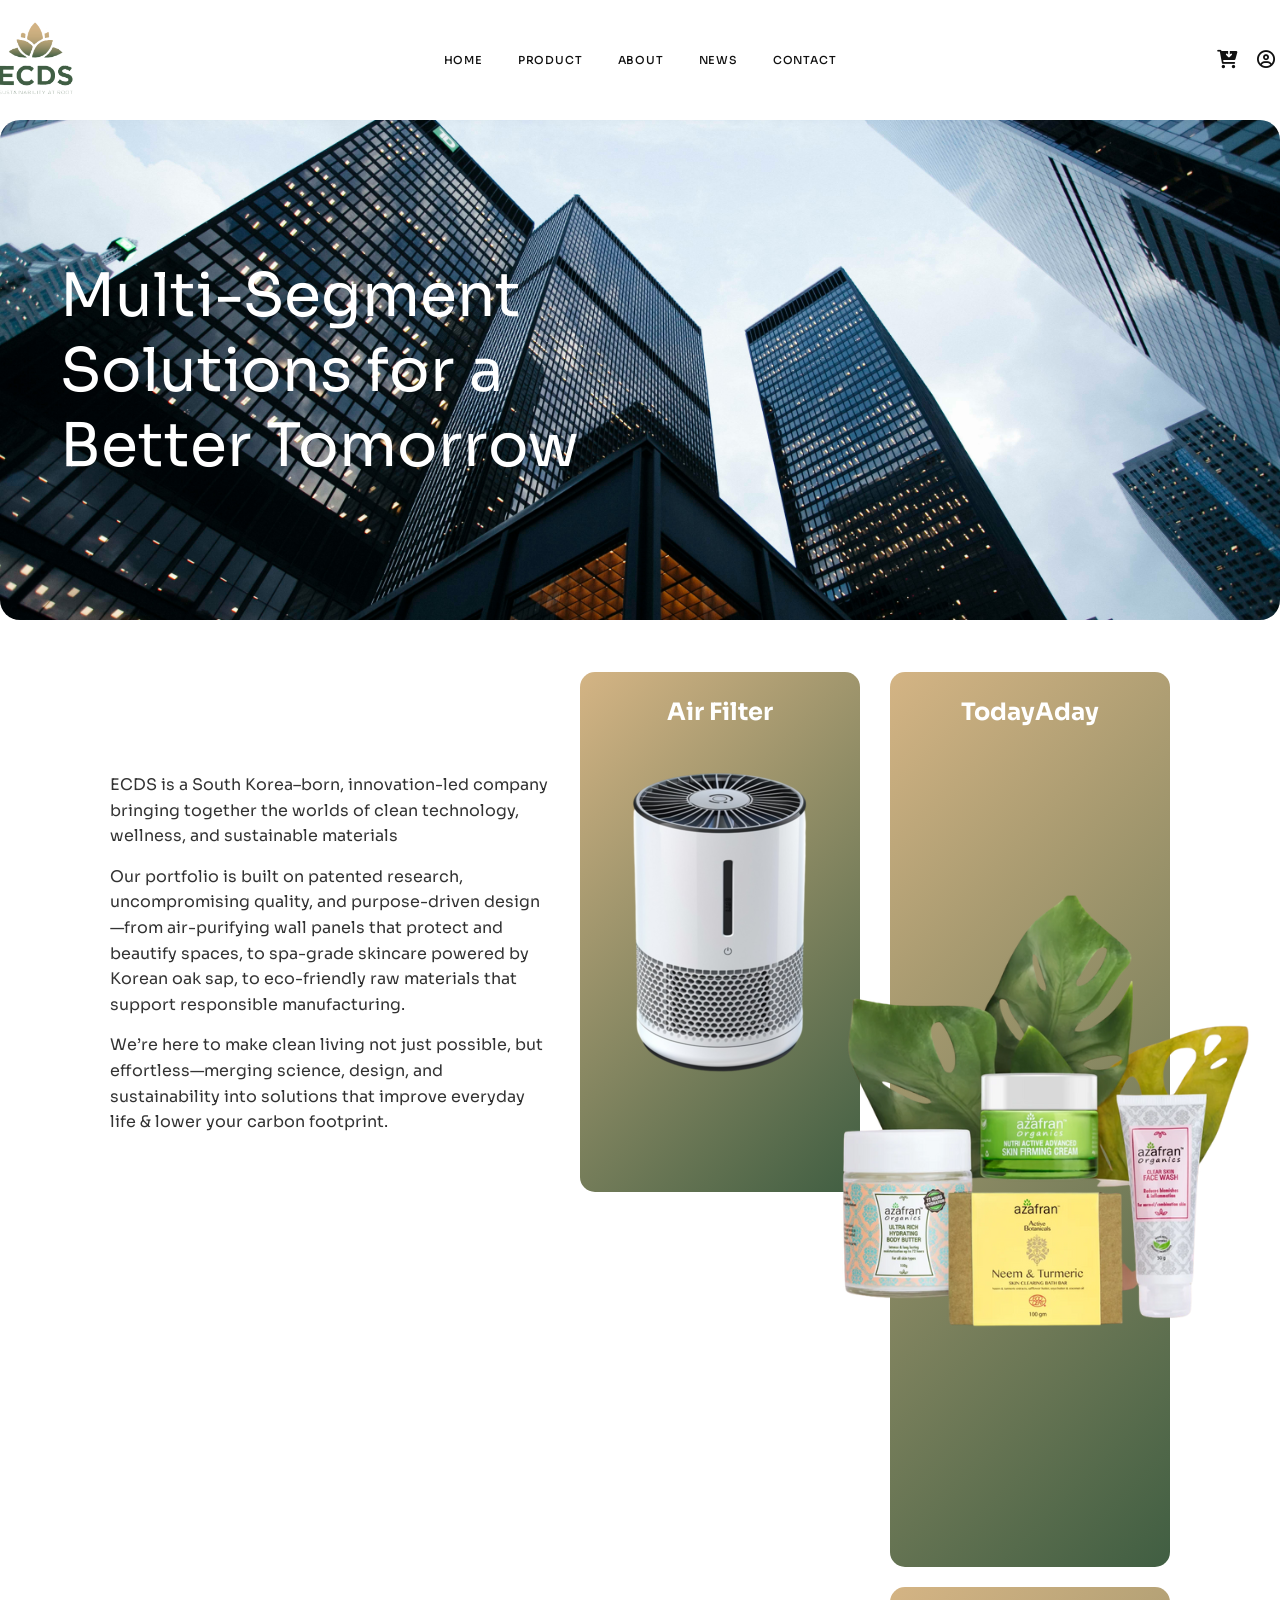
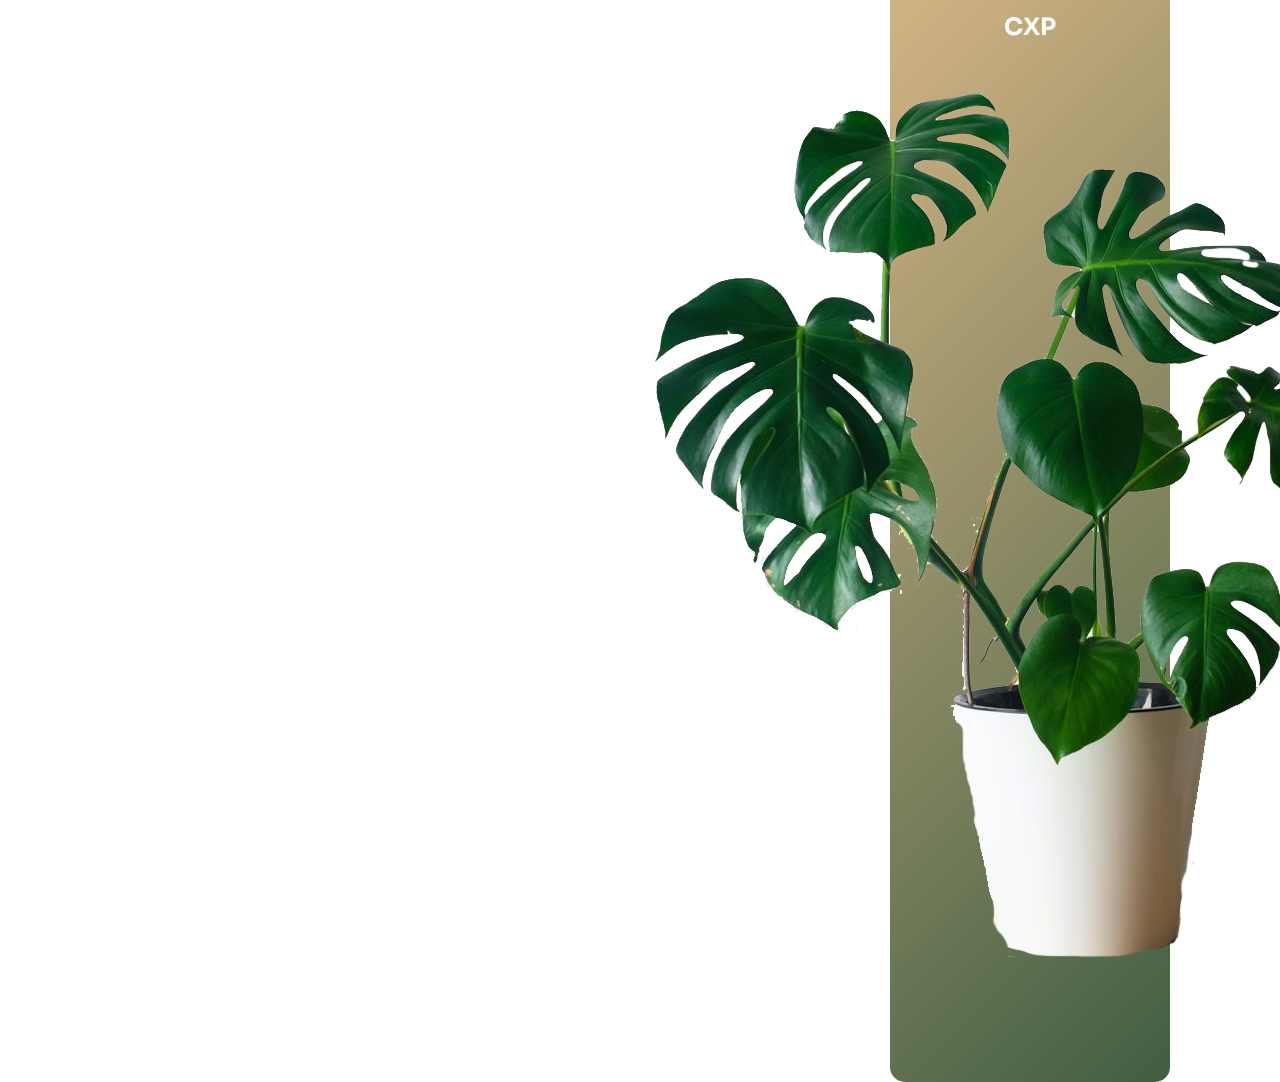
<file: about.html>
<!DOCTYPE html>
<html lang="en">
<head>
    <meta charset="UTF-8">
    <meta name="viewport" content="width=device-width, initial-scale=1.0">
    <title>About Us</title>
    <link rel="stylesheet" href="style.css">
    
    <link href="https://cdnjs.cloudflare.com/ajax/libs/font-awesome/6.0.0/css/all.min.css" rel="stylesheet">
    
    <link rel="preconnect" href="https://fonts.googleapis.com">
    <link rel="preconnect" href="https://fonts.gstatic.com" crossorigin>
    <link href="https://fonts.googleapis.com/css2?family=Sora:wght@100..800&display=swap" rel="stylesheet">
</head>
<body>

    <header class="navbar">
        <div class="nav-container">
            <div class="logo-container">
                <img src="image/ecds_logo.png" alt="ECDS Logo" class="logo-image">
            </div>
            
            <nav class="nav-links">
                <a href="index.html">HOME</a>
                <a href="#">PRODUCT</a>
                <a href="about.html">ABOUT</a>
                <a href="#">NEWS</a>
                <a href="#">CONTACT</a>
            </nav>

            <div class="nav-icons">
                <a href="#" class="icon"><i class="fa-solid fa-cart-arrow-down"></i></a>
                <a href="#" class="icon"><i class="fa-regular fa-circle-user"></i></a>
            </div>
        </div>
    </header>

    <section class="building-section">
        <div class="building-container">
            <div class="building-content">
                <h1>Multi-Segment<br>Solutions for a<br>Better Tomorrow</h1>
            </div>
        </div>
    </section>

    <section class="about-section">
        <div class="about-container">
            
            <div class="about-right-column">
                <p>ECDS is a South Korea–born, innovation-led company bringing together the worlds of clean technology, wellness, and sustainable materials</p>
                <p>Our portfolio is built on patented research, uncompromising quality, and purpose-driven design—from air-purifying wall panels that protect and beautify spaces, to spa-grade skincare powered by Korean oak sap, to eco-friendly raw materials that support responsible manufacturing.</p>
                <p>We’re here to make clean living not just possible, but effortless—merging science, design, and sustainability into solutions that improve everyday life & lower your carbon footprint.</p>
            </div>

            <div class="about-middle-column"> 
                <div class="air-filter about-image-card"> 
                    <h2>Air Filter</h2>
                    <img src="image/product-1-1.png" alt="Air Filter">
                </div>
            </div>

            <div class="about-left-column">
                <div class="todayaday about-image-card">
                    <h2>TodayAday</h2>
                    <img src="image/product-2.png" alt="TodayAday">
                </div>

                <div class="cxp about-image-card">
                    <h2>CXP</h2>
                    <img src="image/product-3.png" alt="CXP">
                </div>
            </div>

        </div>
    </section>

    
</body>
</html>
</file>
<file: style.css>
*{
    margin: 0;
    padding: 0;
    box-sizing: border-box;
    font-family: 'Sora', sans-serif;
}

body{
    background-color: #ffffff;
    color: #333333;
}

.navbar{
    position: sticky;
    top: 0;
    z-index: 1000;
    background-color: white;
    display: flex;
    justify-content: center;
    padding: 20px 20px;
    box-shadow: 0 2px 10px rgba(0, 0, 0, 0.02); 
}

.nav-container{
    display: grid;
    grid-template-columns: 1fr auto 1fr;
    align-items: center;
    width: 100%;
    max-width: 1280px;
}

.logo-container{
    justify-self: start;
    display: flex;
    align-items: center;
    margin-left: -25px; 
}

.logo-image{
    height: 80px;
    width: auto;
    object-fit: contain;
    display: block;
}

.nav-links{
    justify-self: center;
    display: flex;
    gap: 35px;
}

.nav-links a{
    font-size: 11px; 
    font-weight: 500;
    letter-spacing: 0.8px; 
    text-decoration: none;
    color: #111111;
    transition: all 0.3s ease;
}

.nav-links a:hover{
    color: #1a432b;
}

.nav-icons{
    justify-self: end;
    display: flex;
    gap: 20px;
    align-items: center;
    margin-right: -15px; 
}

.nav-icons .icon{
    font-size: 18px;
    color: #111111;
    transition: color 0.3s ease;
}

.nav-icons .icon:hover{
    color: #1a432b;
}

.hero{
    width: 100%;
    display: flex;
    justify-content: center;
    padding: 20px;
}

.hero-container{
    display: flex;
    justify-content: flex-end;
    width: 100%;
    max-width: 1450px; 
    min-height: 548px;
    background-image: url('image/section-1.png');
    background-size: cover;
    background-position: center left;
    background-color: #f1f3ed;
    border-radius: 8px;
    overflow: hidden;
}

.hero-description{
    width: 42%; 
    display: flex;
    flex-direction: column;
    justify-content: center;
    padding: 40px 60px 40px 0; 
}

.hero-title{
    font-size: 54px;
    color: #405e42;
    font-weight: 400;
    line-height: 1.15;
    margin-bottom: 20px;
}

.hero-title .hero-highlight{
    font-weight: 600;
}

.hero-subtitle{
    font-size: 15px;
    color: #405e42;
    margin-bottom: 40px;
    max-width: 450px; 
    line-height: 1.6;
}

.hero-btns{
    display: flex;
    gap: 20px;
}

.btn{
    display: inline-block;
    padding: 16px 28px;
    font-size: 12px;
    font-weight: 600;
    letter-spacing: 0.5px;
    border-radius: 4px;
    text-align: center;
    transition: all 0.3s ease;
    cursor: pointer;
    background-color: #405e42;
    border: 1px solid #405e42;
    color: white;
    text-decoration: none;
}

.btn:hover{
    background-color: #1a432b;
    border-color: #1a331e;
}

.brand-highlights{
    width: 100%;
    padding: 40px 20px;
    background-color: white;
    display: flex;
    justify-content: center;
}

.bh-container{
    max-width: 1280px; 
    width: 100%;
    display: flex;
    flex-direction: column;
    align-items: center;
}

.bh-header{
    text-align: center;
    max-width: 800px;
    margin-bottom: 40px;
}

.bh-header h2{
    font-size: 30px;
    margin-bottom: 15px;
    font-weight: 700;
}

.bh-header p{
    font-size: 15px;
    line-height: 1.6;
    color: #555;
}

.bh-grid{
    display: flex;
    justify-content: center;
    align-items: stretch;
    gap: 40px;
    width: 100%;
    max-width: 1280px;
    margin: 0 auto;
}

.bh-column.left-column,
.bh-column.right-column {
    flex: 1;
    max-width: 340px; 
    display: flex;
    flex-direction: column;
    justify-content: center; 
    gap: 24px;
}

.center-column{
    flex: 0 0 380px; 
    display: flex;
    justify-content: center;
}

.image-card{
    width: 100%;
    aspect-ratio: 606 / 931;
    padding: 4px; 
    background: linear-gradient(135deg, #d4b484 0%, #405e42 100%);
    border-radius: 12px;
    display: flex;
    overflow: hidden;
    box-shadow: 0 10px 30px rgba(0, 0, 0, 0.1);
}

.center-image{
    width: 100%;
    height: 100%;
    border-radius: 8px; 
    object-fit: cover;
    display: block;
}

.bh-card {
    background: linear-gradient(135deg, #d4b484 0%, #405e42 100%);
    color: white;
    padding: 25px;
    border-radius: 10px;
    text-align: left;
    transition: transform 0.3s ease;
}

.bh-card:hover{
    transform: translateY(-5px);
}

.bh-card h3{
    font-size: 15px;
    font-weight: 700;
    margin-bottom: 10px;
}

.bh-card p{
    font-size: 12px;
    line-height: 1.5;
    opacity: 0.95;
}

.products{
    width: 100%;
    padding: 60px 20px;
    background-color: #fafaf8;
    display: flex;
    flex-direction: column;
    align-items: center;
    text-align: center;
}

.product-header{
    max-width: 700px;
    margin-bottom: 30px;
}

.product-title{
    font-size: 32px;
    color: #405e42;
    font-weight: 600;
    margin-bottom: 10px;
}

.product-subtitle{
    font-size: 20px;
    font-weight: 500;
    color: #333;
    margin-bottom: 8px;
}

.product-description{
    font-size: 15px;
    color: #666;
    line-height: 1.6;
}

.product-image-card{
    display: flex;
    flex-direction: column;
    align-items: center;
    width: 100%;
    max-width: 1200px;
}

.product-splash{
    width: 100%;
    background-image: url('image/product-1-2.png');
    background-size: contain;
    background-position: center;
    display: flex;
    justify-content: center;
    align-items: center;
    margin-bottom: 20px;
    transform: scaleX(-1);
}

.product-image{
    width: 360px;
    height: 360px;
    object-fit: contain;
}

.product-link{
    font-size: 14px;
    font-weight: 600;
    color: #333;
    text-decoration: none;
    border-bottom: 1px solid #333;
    padding-bottom: 2px;
    transition: all 0.3s ease; 
}

.product-link:hover{
    color: #405e42;
    border-color: #405e42;
}

.todayaday-image{
    width: 100%;
    max-width: 600px;
    object-fit: contain;
    margin-top: -100px;
    margin-bottom: -150px;
}

.cxp-image{
    width: 100%;
    max-width: 600px;
    object-fit: contain;
}

.trust-section{
    width: 100%;
    display: flex;
    justify-content: center;
    padding: 0px 40px;
}

.trust-container{
    width: 100%;
    display: flex;
    flex-direction: column;
}

.trust-image-card{
    position: relative;
    width: 100%;
    height: 490px;
    overflow: hidden;
    display: flex;
    justify-content: center;
    align-items: center;
}

.trust-image{
    width: 100%;
    height: 100%;
    object-fit: cover;
}

.play-btn{
    position: absolute;
    width: 50px;
    height: 50px;
    background-color: #111111;
    color: white;
    border: none;
    border-radius: 50%;
    font-size: 20px;
    cursor: pointer;
    display: flex;
    justify-content: center;
    align-items: center;
    transition: transform 0.5s ease, background-color 0.5s ease;
}

.play-btn:hover{
    transform: scale(1.1);
    background-color: #405e42;
}

.trust-text-card{
    background: linear-gradient(135deg, #d4b484 0%, #405e42 100%);
    padding: 40px 60px;
    display: flex;
    flex-direction: column;
    align-items: center;
    text-align: center;
}

.trust-text-card h2{
    font-size: 30px;
    color: #111111;
    margin-bottom: 10px;
}

.trust-subtitle{
    font-size: 15px;
    color: #333;
    margin-bottom: 20px;
    font-weight: 500;
}

.arrows-card{
    display: flex;
    align-items: center;
    justify-content: center;
    width: 100%;
    gap: 50px;
}

.trust-card{
    background: rgba(201, 199, 199, 0.15);
    width: 100%;
    max-width: 700px;
    padding: 40px 30px;
    display: flex;
    justify-content: space-between;
    align-items: center;
    color: white;
    border-radius: 15px;
}

.arrows{
    background: rgba(0, 0, 0, 0.3);
    color: white;
    border: none;
    width: 40px;
    height: 40px;
    border-radius: 50%;
    cursor: pointer;
    display: flex;
    justify-content: center;
    align-items: center;
    /* transition: background 0.5s ease; */
}

/* .arrows.hover{
    background: rgba(0, 0, 0, 0.6);
} */

.trust-content{
    padding: 0 30px;
    text-align: left;
}

.trust-content i{
    font-size: 30px;
    margin-bottom: 20px;
}

.quote-text{
    font-size: 15px;
    margin-bottom: 20px;
    max-width: 600px;
    font-weight: 300;
}

.quote-author{
    font-size: 15px;
    font-weight: 600;
    margin-bottom: 5px;
}

.quote-title{
    font-size: 12px;
}

.dots{
    display: flex;
    gap: 10px;
    margin-top: 20px;
}

.dot{
    width: 10px;
    height: 10px;
    background-color: #D7DFE9;
    border-radius: 50%;
    cursor: pointer;
    transition: background-color 0.5s ease;
}

.dot.active{
    width: 40px;
    border-radius: 5px;
    background-color: #405e42;
}

.dot:hover{
    background-color: #405e42;
}

.footer{
    background-color: #f4f4f4;
    padding: 20px 40px 10px 40px;
}

.footer-container{
    width: 100%;
    margin: 0 auto;
    display: grid;
    grid-template-columns: 1.5fr 1.5fr 0.8fr;
    max-width: 1500px;
}

.footer-column h3{
    font-size: 15px;
    margin-bottom: 10px;
}

.footer-column p, .footer-links a{
    font-size: 13px;
    color: #666;
    margin-bottom: 10px;
    text-decoration: none;
    display: block;
}

.footer-links li{
    list-style: none;
}

.email-box{
    display: flex;
    margin-top: 10px;
}

.email-box input{
    background: white;
    border: none;
    outline: none;
    padding: 15px;
}

.email-box button{
    background: #d4b484;
    border: none;
    padding: 10px 20px;
    cursor: pointer;
}

.footer-divider{
    max-width: 1500px;
    margin: 40px auto 20px auto;
    border-top: 1px solid #ddd;
}

.footer-bottom{
    display: flex;
    justify-content: space-between;
    align-items: center;
    max-width: 1500px;
    margin: 0 auto;
    padding: 0 5px;
}

.footer-bottom p{
    font-size: 13px;
}

.footer-icons{
    display: flex;
    gap: 20px;
}

.footer-icons a{
    font-size: 20px;
    text-decoration: none;
}

.building-container{
    max-width: 1450px;
    margin: 0 auto;
}

.building-content{
    background-image: url('image/building.jpg');
    background-size: cover;
    background-position: center center;
    width: 100%;
    height: 500px;
    display: flex;
    align-items: center;
    overflow: hidden;
    border-radius: 20px;
    padding: 0 60px;
}

.building-content h1{
    color: white;
    font-size: 60px;
    font-weight: 400;
}

.about-section {
    width: 100%;
}

.about-container {
    display: flex; 
    justify-content: center;
    max-width: 1450px;
    margin: 0 auto;
    padding: 52px 110px;
    gap: 30px;
}

.about-right-column {
    flex: 2;
    padding-top: 100px; 
}

.about-right-column p {
    max-width: 600px;
    margin-bottom: 15px;
    font-size: 16px;
    font-weight: 400;
    line-height: 1.6;
}

.about-middle-column, .about-left-column {
    width: 280px; 
    height: 520px; 
    display: flex;
    flex-direction: column;
    flex-shrink: 0;
}

.about-left-column {
    gap: 20px;
}


.about-image-card {
    background: linear-gradient(135deg, #d4b484 0%, #405e42 100%);
    border-radius: 15px;
    box-sizing: border-box; 
    display: flex;
    flex-direction: column;
    align-items: center;
    padding: 25px 20px;
    width: 100%;
}

.about-image-card h2 {
    color: white;
    font-size: 24px;
    margin: 0 0 15px 0;
    text-align: center;
}

.air-filter {
    flex: 1;
    justify-content: flex-start;
}

.todayaday, .cxp {
    flex: 1;
    justify-content: space-between;
}
</file>
